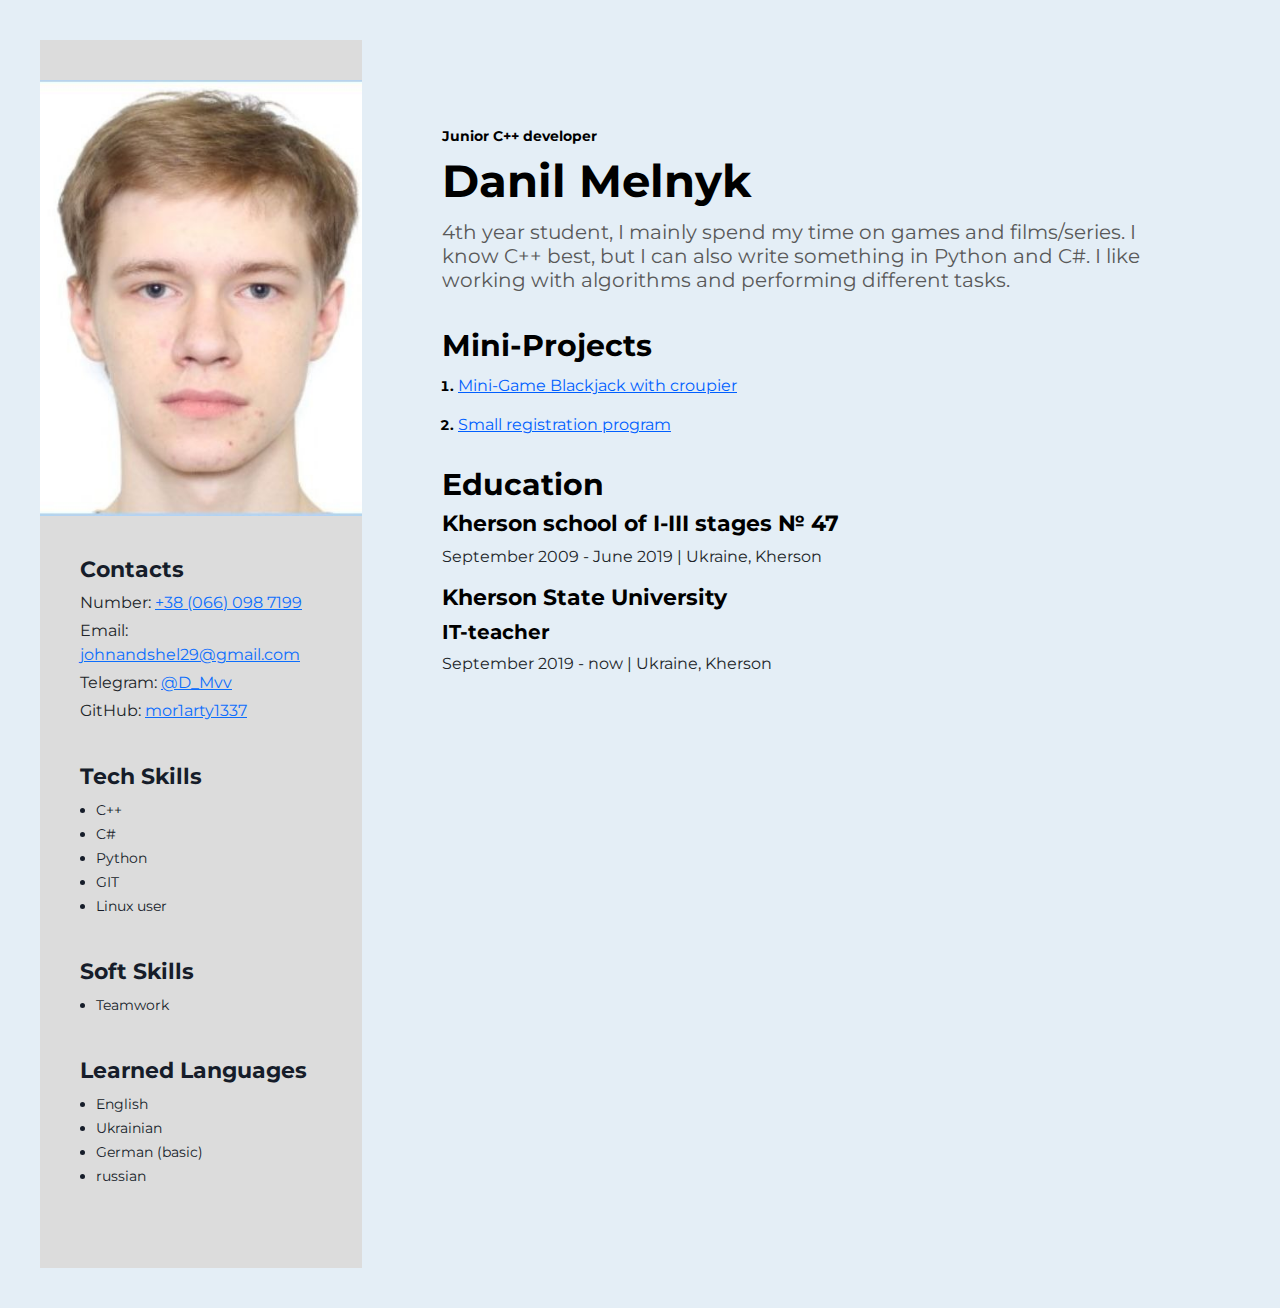
<file: index.html>
<!DOCTYPE html>
<html lang="en">

<head>
    <meta charset="UTF-8">
    <meta name="viewport" content="width=device-width, initial-scale=1.0">
    <title>Resume Website</title>

    <link rel="stylesheet" href="https://cdn.jsdelivr.net/npm/bootstrap@5.3.0/dist/css/bootstrap.min.css">
    <link rel="preconnect" href="https://fonts.googleapis.com">
    <link rel="preconnect" href="https://fonts.gstatic.com" crossorigin>
    <link href="https://fonts.googleapis.com/css2?family=Montserrat:wght@400;700&display=swap" rel="stylesheet">

    <link rel="stylesheet" href="css/css.css">
    <link rel="stylesheet" href="css/adaptive.css">
</head>

<body>      
    <div class="wrapper">
        <div class="main-content">
            <!--info-->
            <div class="info">
                <h2 class="proffesion">Junior C++ developer</h2>
                <h1 class="name">Danil Melnyk</h1>
                <p class="about-me">4th year student, 
                    I mainly spend my time on games and films/series.
                    I know C++ best, but I can also write something in Python and C#. 
                    I like working with algorithms and performing different tasks.</p>
            </div>
            <!--projects-->
            <div class="projects">
                <h3 class="projects">Mini-Projects</h3>
                <ol class="projects-list">
                    <li class="project-item">
                        <a class="project-item-link" href="https://github.com/mor1arty1337/cs-and-cpp-projects/blob/main/blackjack.cpp"
                            target="_blank">Mini-Game Blackjack with croupier</a>
                    </li>
                    <li class="project-item">
                        <a class="project-item-link" href="https://github.com/mor1arty1337/cs-and-cpp-projects/tree/main/Login_Password"
                            target="_blank">Small registration program</a>
                    </li>
                </ol>
            </div>
            <!--education-->
            <div class="my-education">
                <h3 class="education-title">Education</h3>
                <h4 class="education-school">Kherson school of I-III stages № 47</h4>
                <p class="period">September 2009 - June 2019 <span class="line">|</span> Ukraine, Kherson</p>
                <h4 class="education-university">Kherson State University</h4>
                <h5 class="education-speciality">IT-teacher</h5>
                <p class="period">September 2019 - now <span class="line">|</span> Ukraine, Kherson</p>
            </div>
        </div>

        <!--sidebar -->
        <aside class="sidebar">
                <img src="img/img.jpg" alt="photo" width="322">
            <div class="sidebar-content">
                <!--contacts-->
                <div class="contacts-container">
                    <h3 class="title">Contacts</h3>
                    <p class="contacts-item"><span class="contacts">Number: </span><a class="contacts"
                            href="tel:+380660987199">+38 (066) 098 7199</a></p>
                    <p class="contacts-item"><span class="contacts">Email: </span><a class="contacts"
                            href="johnandshel29@gmail.com">johnandshel29@gmail.com</a></p>
                    <p class="contacts-item"><span class="contacts">Telegram: </span><a class="contacts"
                            href="https://t.me/D_Mvv">@D_Mvv</a></p>
                    <p class="contacts-item"><span class="contacts">GitHub: </span><a class="contacts"
                            href="https://github.com/mor1arty1337">mor1arty1337</a></p>
                </div>

                <!--technical skills-->
                <div class="skills-container">
                    <h3 class="title">Tech Skills</h3>
                    <ul class="skills-list">
                        <li class="skills-list-item">C++</li>
                        <li class="skills-list-item">C#</li>
                        <li class="skills-list-item">Python</li>
                        <li class="skills-list-item">GIT</li>
                        <li class="skills-list-item">Linux user</li>
                    </ul>
                </div>
                <!--soft skills-->
                <div class="skills-container">
                    <h3 class="title">Soft Skills</h3>
                    <ul class="skills-list">
                        <li class="skills-list-item">Teamwork</li>
                    </ul>
                </div>
                <div class="languages-container">
                    <h3 class="title"> Learned Languages</h3>
                    <ul class="languages-list">
                        <li class="language-list-item">English</li>
                        <li class="language-list-item">Ukrainian</li>
                        <li class="language-list-item">German (basic)</li>
                        <li class="language-list-item">russian</li>
                    </ul>
                </div>
            </div>
        </aside>
    </div>
</body>
</html>
</file>
<file: css/css.css>
body {
    overflow-x: hidden;
    background: #e4eef6;
    padding: 40px 40px 40px 40px;
    font-family: 'Montserrat', sans-serif;
}

ul,
ol {
    margin-top: 0;
    margin-bottom: 0;
}

.wrapper {
    background: #e4eef6;
    display: flex;
    flex-direction: row-reverse;
    width: 1200px;
    margin: 0 auto;
}



/* Main content */
.main-content {
    padding: 88px 80px 40px 80px;
    box-sizing: border-box;
    max-width: 100%; 
}

/* Sidebar */
.sidebar {
    background: #DCDCDC;
    padding-top: 40px;
    padding-bottom: 40px;
    box-sizing: border-box;
    width: 370px;
}

.sidebar-content {
    padding-left: 40px;
    padding-top: 40px;
    padding-right: 40px;
    box-sizing: border-box;
}


/* Contacts */

.contacts-type {
    color: #161D2A;
    font-size: 14px;
    font-weight: 700;
    line-height: 24px;
    margin-right: 8px;
}

.contacts-link {
    color: #2979FF;
    font-size: 14px;
    font-weight: 400;
    line-height: 24px;
    text-decoration-line: underline;
}

.contacts-item {
    margin-top: 0;
    margin-bottom: 4px;
}

.contacts-container {
    margin-bottom: 40px;
}

.title {
    color: #161D2A;
    font-size: 22px;
    font-weight: 700;
    line-height: normal;
    margin-top: 0;
    margin-bottom: 8px;
}

.skills-container {
    margin-bottom: 40px;
}

.skills-list {
    padding-left: 16px;
}

.skills-list-item {
    color: #161D2A;
    font-size: 14px;
    font-weight: 400;
    line-height: 24px;
}

.languages-container{
    margin-bottom: 40px;
}

.languages-list {
    padding-left: 16px;
}

.language-list-item {
    color: #161D2A;
    font-size: 14px;
    font-weight: 400;
    line-height: 24px;
}


/* Main content */

.proffesion {
    color: #000;
    font-size: 14px;
    font-weight: 700;
    line-height: 17px;
    margin-top: 0;
    margin-bottom: 8px;
}

.name {
    color: #000;
    font-size: 45px;
    font-weight: 700;
    line-height: 55px;
    margin-top: 0;
    margin-bottom: 12px;
}

.about-me {
    color: #595959;
    font-size: 20px;
    font-weight: 400;
    line-height: 24px;
    margin-top: 0;
}

.info {
    margin-bottom: 40px;
}


/* Projects */

.projects {
    color: #000;
    font-size: 30px;
    font-weight: 700;
    line-height: 27px;
    margin-top: 10px;
    margin-bottom: 8px;
}

.project-item {
    color: #000;
    font-size: 14px;
    font-weight: 700;
    line-height: 24px;
    margin-top: 15px;
    margin-bottom: 15px;
}

.projects-list {
    padding-left: 16px;
}

.project-item-link {
    color: #005FFF;
    font-size: 16px;
    font-weight: 400;
    line-height: 24px;
    text-decoration-line: underline;
}

.project-item-tech {
    color: #595959;
    font-size: 16px;
    font-weight: 400;
    line-height: 24px;
}

/* Education */

.my-education {
    margin-top: 30px;
    margin-bottom: 40px;
}

.education-title {
    color: #000;
    font-size: 30px;
    font-weight: 700;
    margin-top: 0;
    margin-bottom: 8px;
}
.education-school {
    color: #000000;
    font-size: 22px;
    font-weight: 700;
    margin-top: 0;
    margin-bottom: 8px;
}
.education-university {
    color: #000000;
    font-size: 22px;
    font-weight: 700;
    margin-top: 0;
    margin-bottom: 8px;
}

.education-speciality {
    color: #000;
    font-size: 20px;
    font-weight: 700;
    margin-top: 0;
    margin-bottom: 8px;
}
</file>
<file: css/adaptive.css>
@media screen and (max-width: 425px) /*425*/ {
    body {
        overflow-x: hidden;
        padding: 25px 25px 25px 25px;
        max-width: 425px;
    }
    .wrapper {
        max-width: 400px;
        display: flex;
        flex-direction: column;
    }
        /* Main content */
    .main-content {
        padding: 0px 0px 20px 0px;
        box-sizing: border-box;
        max-width: 100%; 
    }

    /* Sidebar */
    .sidebar {
        background: #DCDCDC;
        padding-top: 25px;
        padding-bottom: 10px;
        padding-left: 75px;
        box-sizing: border-box;
        width: 375px;
    }
    img{
        max-width: 240px;
        max-height: 320px; 
    }
     
    .sidebar-content {
        padding-left: 7px;
        padding-top: 7px;
        padding-right: 7px;
        box-sizing: border-box;
    }


    /* Contacts */

    .contacts-type {
        color: #161D2A;
        font-size: 7px;
        font-weight: 100;
        line-height: 10px;
        margin-right: 8px;
    }

    .contacts-link {
        color: #2979FF;
        font-size: 7px;
        font-weight: 100;
        line-height: 7px;
        text-decoration-line: underline;
    }

    .contacts-item {
        font-size: 16px;
        margin-top: 5px;
        margin-bottom: 5px;
    }

    .contacts-container {
        margin-bottom: 7px;
    }

    .title {
        color: #161D2A;
        font-size: 17px;
        font-weight: 700;
        line-height: normal;
        margin-top: 0;
        margin-bottom: 8px;
    }

    .skills-container {
        margin-bottom: 5px;
    }

    .skills-list {
        padding-left: 16px;
    }

    .skills-list-item {
        color: #161D2A;
        font-size: 16px;
        font-weight: 400;
        line-height: 20px;
    }

    .languages-container{
        margin-bottom: 5px;
    }
    
    .languages-list {
        padding-left: 16px;
    }
    
    .language-list-item {
        color: #161D2A;
        font-size: 16px;
        font-weight: 400;
        line-height: 20px;
    }

    


    /* Main content */

    .proffesion {
        color: #000;
        font-size: 13px;
        font-weight: 700;
        line-height: 17px;
        margin-top: 0;
        margin-bottom: 8px;
    }

    .name {
        color: #000;
        font-size: 40px;
        font-weight: 700;
        line-height: 55px;
        margin-top: 0;
        margin-bottom: 12px;
    }

    .about-me {
        color: #595959;
        font-size: 17px;
        font-weight: 400;
        line-height: 24px;
        margin-top: 0;
    }


    .info {
        font-size: 14px;
        margin-bottom: 10px;
    }


    /* Projects */

    .projects {
        color: #000;
        font-size: 22px;
        font-weight: 700;
        line-height: 27px;
        margin-top: 0;
        margin-bottom: 8px;
    }

    .project-item {
        color: #000;
        font-size: 14px;
        font-weight: 700;
        line-height: 24px;
    }

    .projects-list {
        padding-left: 16px;
    }

    .project-item-link {
        color: #005FFF;
        font-size: 17px;
        font-weight: 400;
        line-height: 24px;
        text-decoration-line: underline;
    }

    .project-item-tech {
        color: #595959;
        font-size: 17px;
        font-weight: 400;
        line-height: 24px;
    }

    /* Education */

    .my-education {
        margin-top: 0;
        margin-bottom: 40px;
    }

    .education-title {
        color: #000;
        font-size: 22px;
        font-weight: 700;
        margin-top: 0;
        margin-bottom: 8px;
    }
    .education-school {
        color: #000000;
        font-size: 18px;
        font-weight: 700;
        margin-top: 0;
        margin-bottom: 8px;
    }
    .education-university {
        color: #000000;
        font-size: 18px;
        font-weight: 700;
        margin-top: 0;
        margin-bottom: 8px;
    }

    .education-speciality {
        color: #000;
        font-size: 14px;
        font-weight: 700;
        margin-top: 0;
        margin-bottom: 8px;
    }
}
@media screen and (max-width: 375px) /*375*/ {
    body {
        overflow-x: hidden;
        padding: 15px 15px 15px 15px;
        max-width: 375px;
    }
    .wrapper {
        max-width: 350px;
        display: flex;
        flex-direction: column;
    }
        /* Main content */
    .main-content {
        padding: 0px 0px 20px 0px;
        box-sizing: border-box;
        max-width: 100%; 
    }

    /* Sidebar */
    .sidebar {
        background: #DCDCDC;
        padding-top: 25px;
        padding-bottom: 10px;
        padding-left: 50px;
        box-sizing: border-box;
        width: 345px;
    }
    img{
        max-width: 240px;
        max-height: 320px; 
    }
     
    .sidebar-content {
        padding-top: 7px;
        padding-right: 7px;
        box-sizing: border-box;
    }


    /* Contacts */

    .contacts-type {
        color: #161D2A;
        font-size: 7px;
        font-weight: 100;
        line-height: 10px;
        margin-right: 8px;
    }

    .contacts-link {
        color: #2979FF;
        font-size: 7px;
        font-weight: 100;
        line-height: 7px;
        text-decoration-line: underline;
    }

    .contacts-item {
        font-size: 16px;
        margin-top: 5px;
        margin-bottom: 5px;
    }

    .contacts-container {
        margin-bottom: 7px;
    }

    .title {
        color: #161D2A;
        font-size: 17px;
        font-weight: 700;
        line-height: normal;
        margin-top: 0;
        margin-bottom: 8px;
    }

    .skills-container {
        margin-bottom: 5px;
    }

    .skills-list {
        padding-left: 16px;
    }

    .skills-list-item {
        color: #161D2A;
        font-size: 16px;
        font-weight: 400;
        line-height: 20px;
    }

    .languages-container{
        margin-bottom: 5px;
    }
    
    .languages-list {
        padding-left: 16px;
    }
    
    .language-list-item {
        color: #161D2A;
        font-size: 16px;
        font-weight: 400;
        line-height: 20px;
    }


    /* Main content */

    .proffesion {
        color: #000;
        font-size: 13px;
        font-weight: 700;
        line-height: 17px;
        margin-top: 0;
        margin-bottom: 8px;
    }

    .name {
        color: #000;
        font-size: 40px;
        font-weight: 700;
        line-height: 55px;
        margin-top: 0;
        margin-bottom: 12px;
    }

    .about-me {
        color: #595959;
        font-size: 17px;
        font-weight: 400;
        line-height: 24px;
        margin-top: 0;
    }


    .info {
        font-size: 14px;
        margin-bottom: 10px;
    }


    /* Projects */

    .projects {
        color: #000;
        font-size: 22px;
        font-weight: 700;
        line-height: 27px;
        margin-top: 0;
        margin-bottom: 8px;
    }

    .project-item {
        color: #000;
        font-size: 14px;
        font-weight: 700;
        line-height: 24px;
    }

    .projects-list {
        padding-left: 16px;
    }

    .project-item-link {
        color: #005FFF;
        font-size: 16px;
        font-weight: 400;
        line-height: 24px;
        text-decoration-line: underline;
    }

    .project-item-tech {
        color: #595959;
        font-size: 16px;
        font-weight: 400;
        line-height: 24px;
    }

    /* Education */

    .my-education {
        margin-top: 0;
        margin-bottom: 40px;
    }

    .education-title {
        color: #000;
        font-size: 22px;
        font-weight: 700;
        margin-top: 0;
        margin-bottom: 8px;
    }
    .education-school {
        color: #000000;
        font-size: 16px;
        font-weight: 700;
        margin-top: 0;
        margin-bottom: 8px;
    }
    .education-university {
        color: #000000;
        font-size: 16px;
        font-weight: 700;
        margin-top: 0;
        margin-bottom: 8px;
    }

    .education-speciality {
        color: #000;
        font-size: 14px;
        font-weight: 700;
        margin-top: 0;
        margin-bottom: 8px;
    }
}
@media screen and (max-width: 320px) /*320*/ {
    body {
        overflow-x: hidden;
        padding: 15px 25px 25px 15px;
        max-width: 320px;
    }
    .wrapper {
        max-width: 290px;
        display: flex;
        flex-direction: column;
    }
        /* Main content */
    .main-content {
        max-width: 280px;
        padding: 10px 10px 10px 15px;
        box-sizing: border-box;
        max-width: 100%; 
    }

    /* Sidebar */
    .sidebar {
        background: #DCDCDC;
        padding-top: 10px;
        padding-bottom: 10px;
        padding-left: 15px;
        box-sizing: border-box;
        width: 270px;
    }
    img{
        max-width: 240px;
        max-height: 320px; 
    }
     
    .sidebar-content {
        padding-left: 7px;
        padding-top: 7px;
        padding-right: 7px;
        box-sizing: border-box;
    }


    /* Contacts */

    .contacts-type {
        
        font-size: 7px;
        font-weight: 100;
        line-height: 10px;
        margin-right: 8px;
    }

    .contacts-link {
        color: #2979FF;
        font-size: 7px;
        font-weight: 100;
        line-height: 7px;
        text-decoration-line: underline;
    }

    .contacts-item {
        font-size: 16px;
        margin-top: 5px;
        margin-bottom: 5px;
    }

    .contacts-container {
        margin-bottom: 7px;
    }

    .title {
        color: #161D2A;
        font-size: 17px;
        font-weight: 700;
        line-height: normal;
        margin-top: 0;
        margin-bottom: 8px;
    }

    .skills-container {
        margin-bottom: 5px;
    }

    .skills-list {
        padding-left: 16px;
    }

    .skills-list-item {
        color: #161D2A;
        font-size: 16px;
        font-weight: 400;
        line-height: 20px;
    }

    .languages-container{
        margin-bottom: 5px;
    }
    
    .languages-list {
        padding-left: 16px;
    }
    
    .language-list-item {
        color: #161D2A;
        font-size: 16px;
        font-weight: 400;
        line-height: 20px;
    }


    /* Main content */

    .proffesion {
        color: #000;
        font-size: 13px;
        font-weight: 700;
        line-height: 17px;
        margin-top: 0;
        margin-bottom: 8px;
    }

    .name {
        color: #000;
        font-size: 40px;
        font-weight: 700;
        line-height: 55px;
        margin-top: 0;
        margin-bottom: 12px;
    }

    .about-me {
        color: #595959;
        font-size: 16px;
        font-weight: 400;
        line-height: 24px;
        margin-top: 0;
    }


    .info {
        font-size: 14px;
        margin-bottom: 10px;
    }


    /* Projects */

    .projects {
        color: #000;
        font-size: 22px;
        font-weight: 700;
        line-height: 27px;
        margin-top: 0;
        margin-bottom: 8px;
    }

    .project-item {
        color: #000;
        font-size: 14px;
        font-weight: 700;
        line-height: 24px;
    }

    .projects-list {
        padding-left: 16px;
    }

    .project-item-link {
        color: #005FFF;
        font-size: 14px;
        font-weight: 400;
        line-height: 24px;
        text-decoration-line: underline;
    }

    .project-item-tech {
        color: #595959;
        font-size: 14px;
        font-weight: 400;
        line-height: 24px;
    }

    /* Education */

    .my-education {
        margin-top: 0;
        margin-bottom: 40px;
    }

    .education-title {
        color: #000;
        font-size: 22px;
        font-weight: 700;
        margin-top: 0;
        margin-bottom: 8px;
    }
    .education-school {
        color: #000000;
        font-size: 16px;
        font-weight: 700;
        margin-top: 0;
        margin-bottom: 8px;
    }
    .education-university {
        color: #000000;
        font-size: 16px;
        font-weight: 700;
        margin-top: 0;
        margin-bottom: 8px;
    }

    .education-speciality {
        color: #000;
        font-size: 14px;
        font-weight: 700;
        margin-top: 0;
        margin-bottom: 8px;
    }
}
</file>
